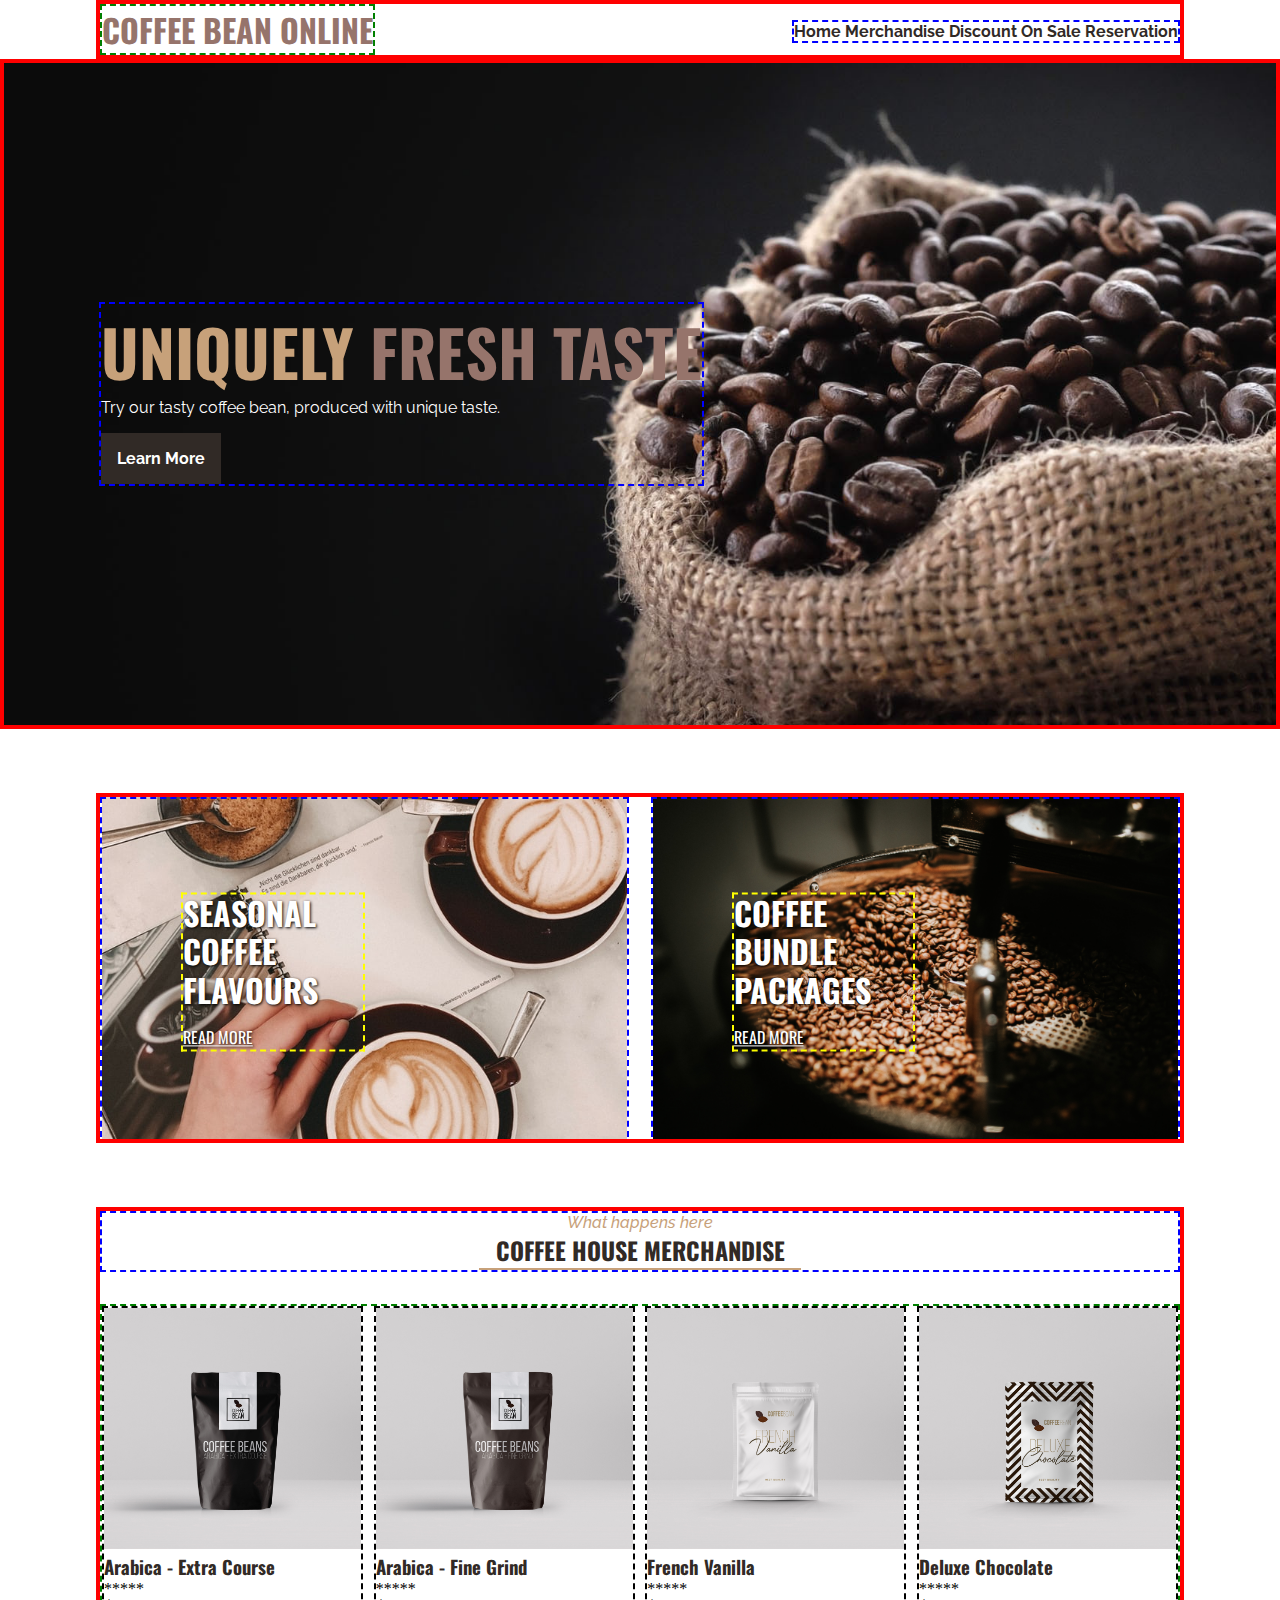
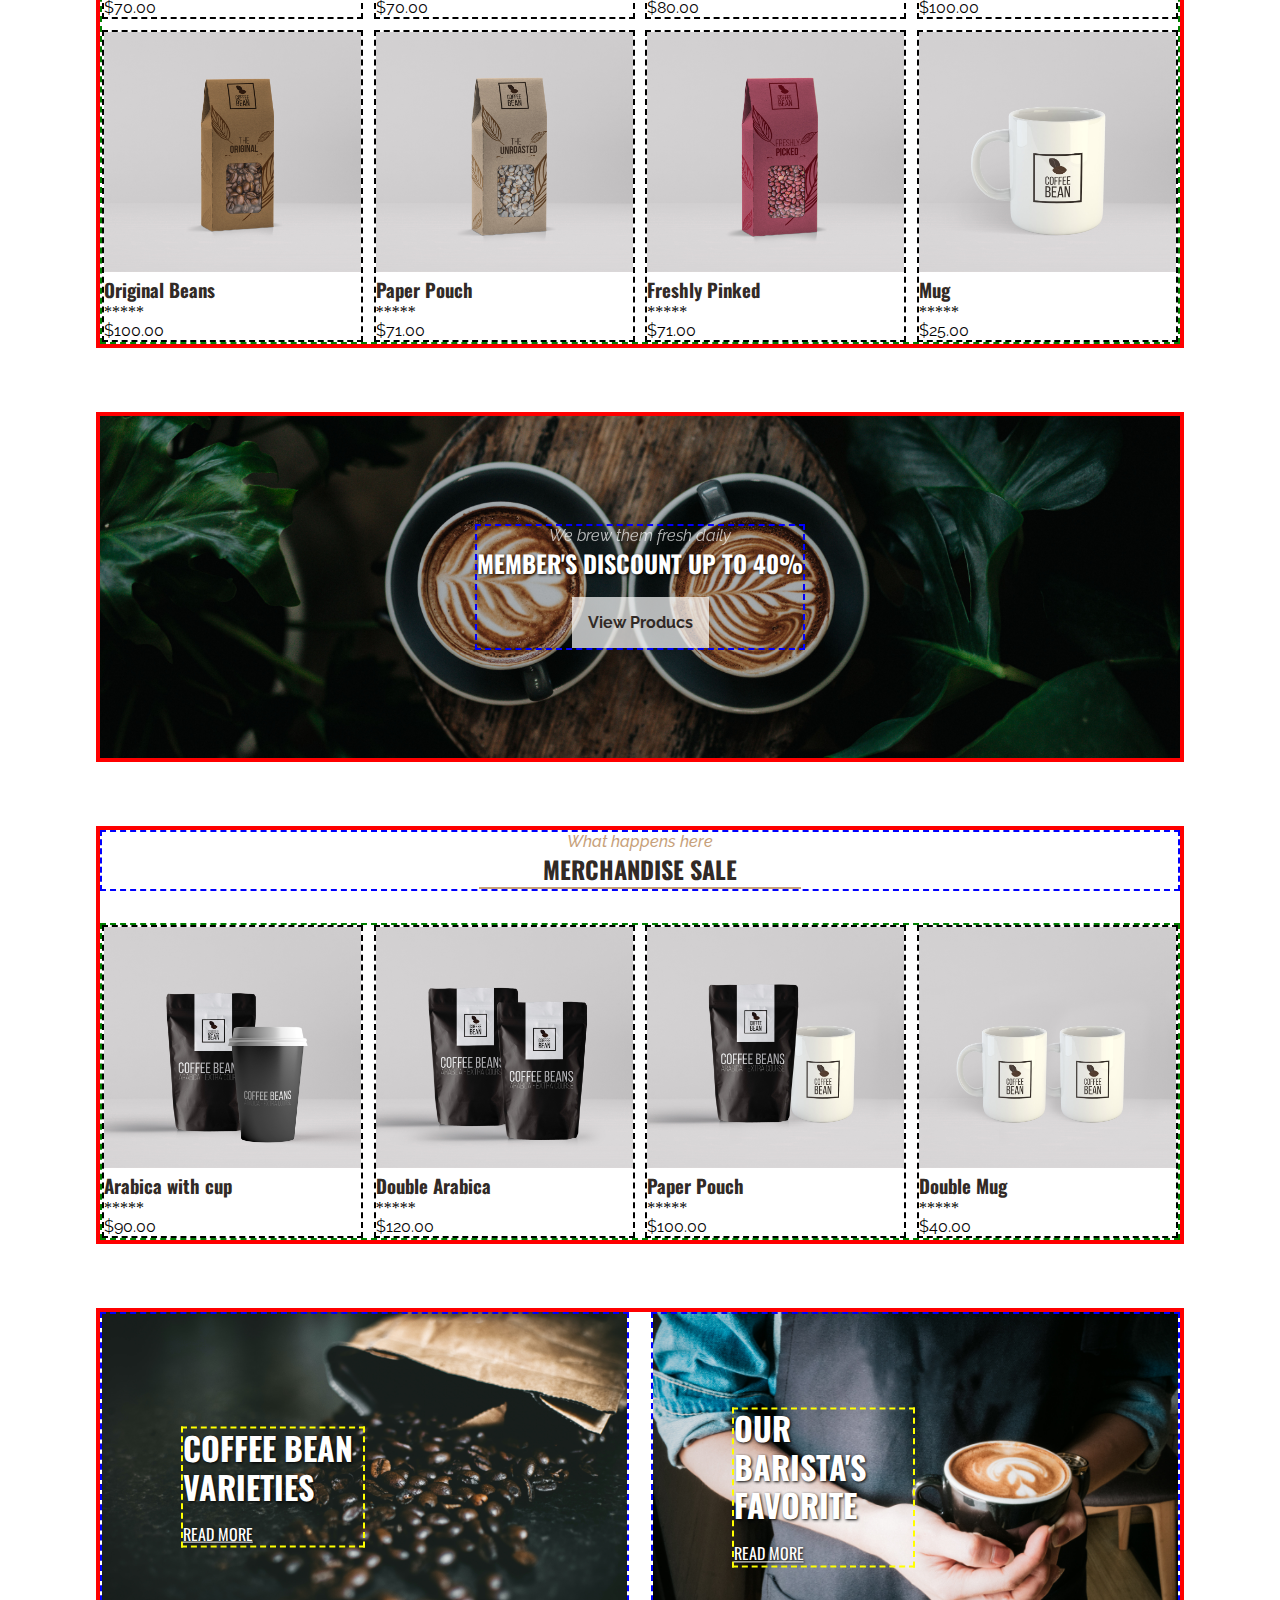
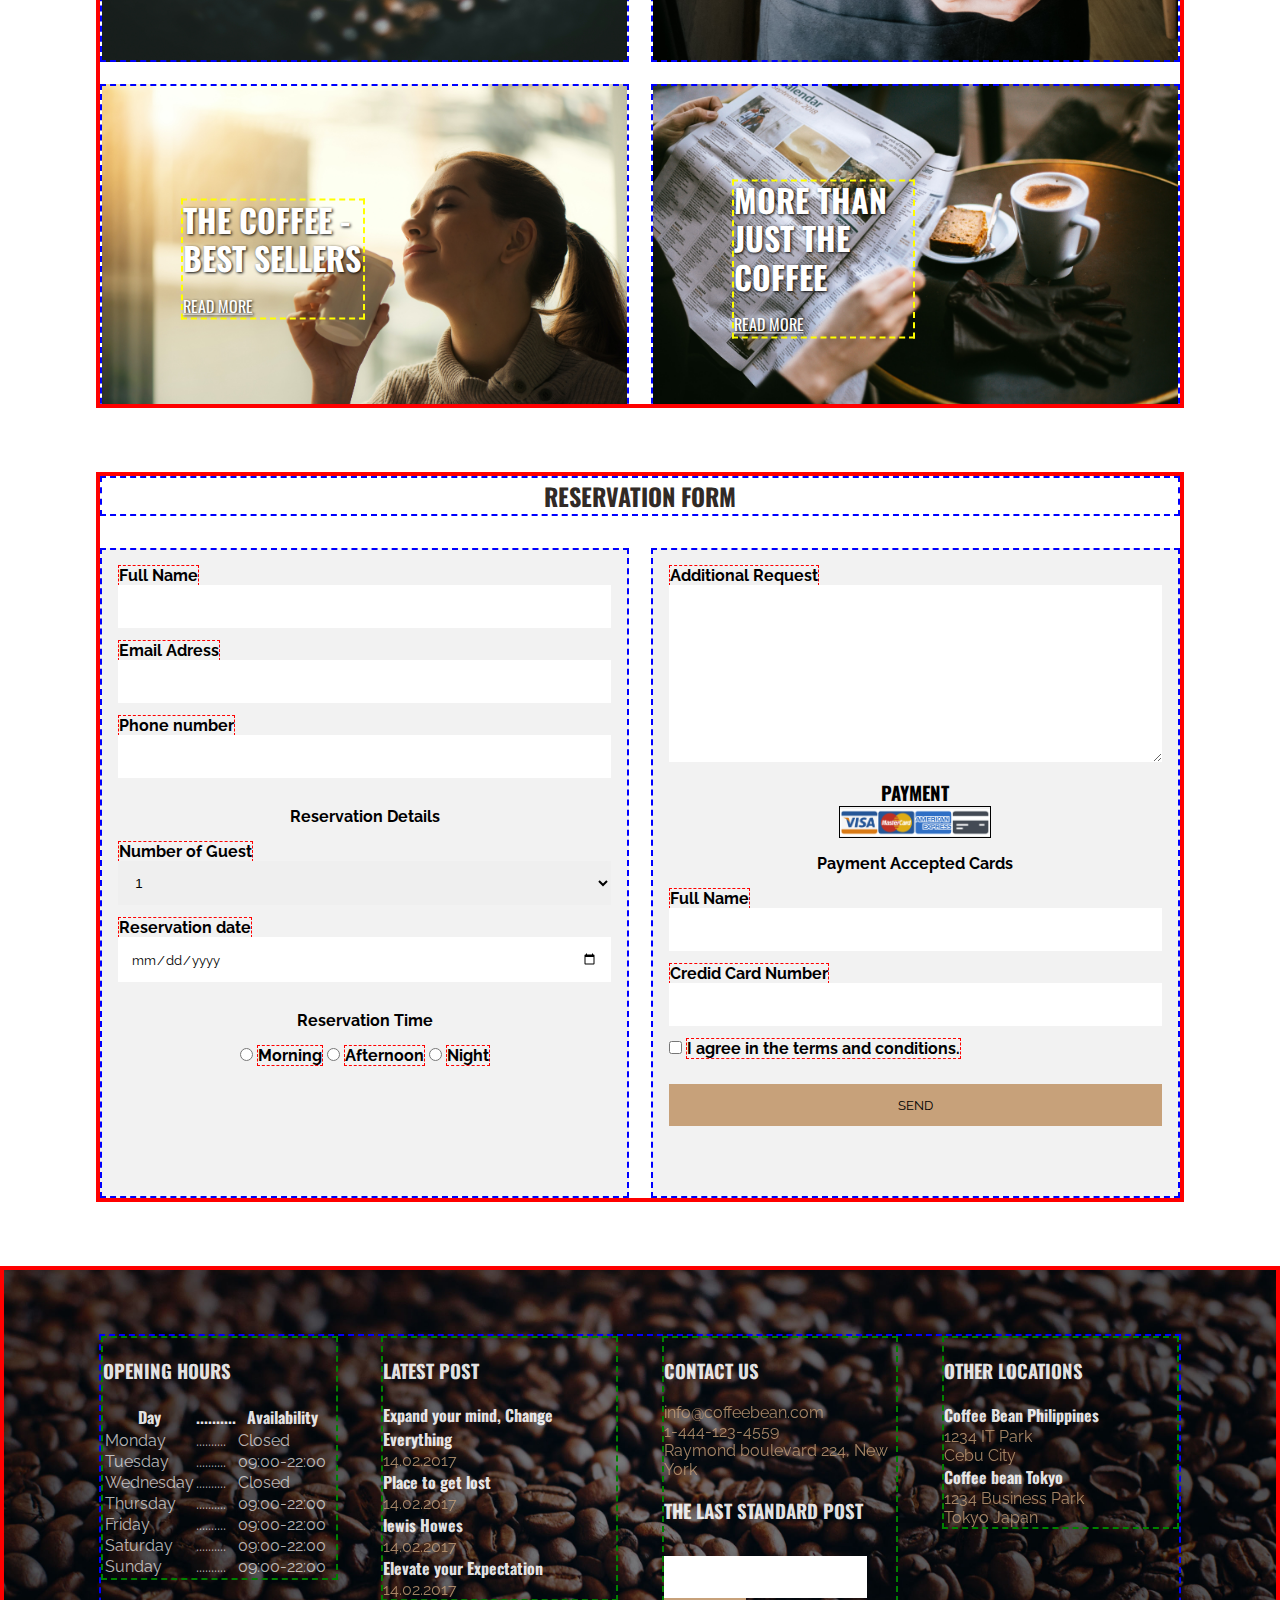
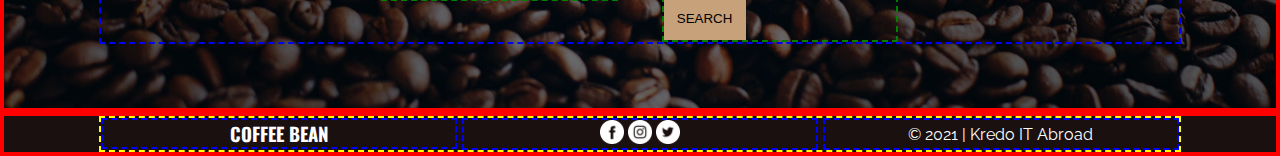
<file: index.html>
<!DOCTYPE html>
<html lang="en">
<head>
    <meta charset="UTF-8">
    <meta http-equiv="X-UA-Compatible" content="IE=edge">
    <meta name="viewport" content="width=device-width, initial-scale=1.0">
    <title>Coffee Bean</title>
    <link rel="stylesheet" href="assets/styles/style.css">
</head>
<body>
    <div class="wrapper">
        <!-- (1) Header area -->
        <div class="nav" id="nav">
            <h1><a href="#">Coffee Bean Online</a></h1>
            <!-- ul>(li>a)*5 -->
            <ul>
                <li><a href="#nav">Home</a></li>
                <li><a href="#merchandise">Merchandise</a></li>
                <li><a href="#discount">Discount</a></li>
                <li><a href="#sale">On Sale</a></li>
                <li><a href="#reservation">Reservation</a></li>
            </ul>
        </div>
        <!-- (2)Banner area -->
        <div class="banner">
            <div class="banner-text">
                <h2>uniquely <span>fresh taste</span></h2>
                <p>Try our tasty coffee bean, produced with unique taste.</p>
                <a href="#">learn more</a>
            </div>
        </div>
        <!-- (3)Ads area 1 -->
        <div class="ads">
            <div class="ads-items ads-item1">
                <div class="ads-text">
                    <h3>seasonal coffee flavours</h3>
                    <a href="#">read more</a>
                </div>
            </div>
            <div class="ads-items ads-item2">
                <div class="ads-text">
                    <h3>coffee bundle packages</h3>
                    <a href="#">read more</a>
                </div>
            </div>
            
        </div>
        <!-- (4)Merch area -->
        <div class="merch" id="merchandise">
            <div class="section-header">
                <span>What happens here</span>
                <h2>coffee house merchandise</h2>
                <hr>
            </div>
            <div class="merch-gallery">
                <div class="merch-items">
                    <img src="assets/images/merch-img1.jpg" alt="Arabica - Extra Course">
                    <h3>Arabica - Extra Course</h3>
                    <span>*****</span>
                    <p>$70.00</p>
                </div>
                <div class="merch-items">
                    <img src="assets/images/merch-img2.jpg" alt="Arabica - Fine Grind">
                    <h3>Arabica - Fine Grind</h3>
                  
                    <span>*****</span>
                    <p>$70.00</p>
                </div>
                <div class="merch-items">
                    <img src="assets/images/merch-img3.jpg" alt="French Vanilla">
                    <h3>French Vanilla</h3>
                    <span>*****</span>
                    <p>$80.00</p>
                </div>
                <div class="merch-items">
                    <img src="assets/images/merch-img4.jpg" alt="Deluxe Chocolate">
                    <h3>Deluxe Chocolate</h3>
                    <span>*****</span>
                    <p>$100.00</p>
                </div>
                <div class="merch-items">
                    <img src="assets/images/merch-img5.jpg" alt="Original Beans">
                    <h3>Original Beans</h3>
                    <span>*****</span>
                    <p>$100.00</p>
                </div>
                <div class="merch-items">
                    <img src="assets/images/merch-img6.jpg" alt="Paper Pouch">
                    <h3>Paper Pouch</h3>
                    <span>*****</span>
                    <p>$71.00</p>
                </div>
                <div class="merch-items">
                    <img src="assets/images/merch-img7.jpg" alt="Freshly Pinked">
                    <h3>Freshly Pinked</h3>
                    <span>*****</span>
                    <p>$71.00</p>
                </div>
                <div class="merch-items">
                    <img src="assets/images/merch-img8.jpg" alt="Mug">
                    <h3>Mug</h3>
                    <span>*****</span>
                    <p>$25.00</p>
                </div>
            </div>
         </div>        
        <!-- (5)Our discount -->
         <div class="discount" id="discount">
            <div class="discount-text">
                <span>We brew them fresh daily</span>
                <h2>member's discount up to 40%</h2>
                <a href="#">View Producs</a>
            </div>    
         </div>        

        <!-- (6)Merchandise Sale -->
        <div class="merch" id="sale">
            <div class="section-header">
                <span>What happens here</span>
                <h2>merchandise sale</h2>
                <hr>
            </div>
            <div class="merch-gallery">
                <div class="merch-items">
                    <img src="assets/images/merch-img9.jpg" alt="Arabica with cup">
                    <h3>Arabica with cup</h3>
                    <span>*****</span>
                    <p>$90.00</p>
                </div>
                <div class="merch-items">
                    <img src="assets/images/merch-img10.jpg" alt="Double Arabica">
                    <h3>Double Arabica</h3>
                  
                    <span>*****</span>
                    <p>$120.00</p>
                </div>
                <div class="merch-items">
                    <img src="assets/images/merch-img11.jpg" alt="Paper Pouch">
                    <h3>Paper Pouch </h3>
                    <span>*****</span>
                    <p>$100.00</p>
                </div>
                <div class="merch-items">
                    <img src="assets/images/merch-img12.jpg" alt="Double Mug">
                    <h3>Double Mug</h3>
                    <span>*****</span>
                    <p>$40.00</p>
                </div>
                
            </div>
         </div>    
        
         <!-- (7)Ads Area 2 -->
         <div class="ads2">
            <div class="ads-items ads-item3">
                <div class="ads-text">
                    <h3>coffee bean varieties</h3>
                    <a href="#">read more</a>
                </div>
            </div>
            <div class="ads-items ads-item4">
                <div class="ads-text">
                    <h3>our barista's favorite</h3>
                    <a href="#">read more</a>
                </div>
            </div>
            <div class="ads-items ads-item5">
                <div class="ads-text">
                    <h3>the coffee - best sellers</h3>
                    <a href="#">read more</a>
                </div>
            </div>
            <div class="ads-items ads-item6">
                <div class="ads-text">
                    <h3>more than just the coffee</h3>
                    <a href="#">read more</a>
                </div>
            </div>
        </div>
            <!-- (8)Reservation Form -->
            
        <div class="reservation" id="reservation">
            <div class="section-header">
                <h2>reservation form</h2>
            </div>
            <form action="" method="">
                <div class="form-group">
                    <label for="full-name">Full Name</label>
                    <input type="text " name="full_name" id="full-name">
    
                    <!-- <br> -->
    
                    <label for="email-adress">Email Adress</label>
                    <input type="email" name="email" id="email-adress">
    
                    <!-- <br> -->
    
                    <label for="Phone">Phone number</label>
                    <input type="tel" name="Phone" id="Phone">
                    <!-- input type? -->
    
                    <!-- <br> -->
    
                    <p>Reservation Details</p>
                    <label for="number-of-guest">Number of Guest</label>
                    <select name="number" id="number-of-guest">
                        <option value="1">1</option>
                        <option value="2">2</option>
                        <option value="3">3</option>
                        <option value="4">4</option>
                        <option value="more">more than 4</option>
                    </select>
    
                    <!-- <br> -->
    
                    <label for="reservation-date">Reservation date</label>
                    <input type="date" name="reservation-date" id="reservation-date">
    
                    <!-- <br> -->
                     <p>Reservation Time</p>
                    <div class="reservation-time">
                      
                        <input type="radio" name="time" id="morning" value="morning">
                        <label for="morning">Morning</label>
                        <input type="radio" name="time" id="afternoon" value="afternoon">
                        <label for="afternoon">Afternoon</label>
                        <input type="radio" name="time" id="night" value="night">
                        <label for="night">Night</label>

                       
                    </div>
                </div>

                <div class="form-group">
                    <label for="additional-request">Additional Request</label>
                    <textarea name="additional-request" id="additional-request" cols="30" rows="10"></textarea>

                    <h3>PAYMENT</h3>
                    <p>Payment Accepted Cards</p>


                    <label for="name-card">Full Name</label>
                    <input type="text" name="name-card" id="name-card">

                

                    <label for="credit-card-number">Credid Card Number</label>
                    <input type="number" name="credit-card-number" id="credit-card-number">  

                    <div class="agree">
                    <input type="checkbox" name="terms-cond" id="terms-cond" value="agree">
                    <label for="terms-cond">I agree in the terms and conditions.</label>
                    </div>
                    
                    <input type="submit" name="submit" id= "submit" value="SEND">
                    
                </div>
            </form>
        </div>
        <!-- (9)footer 1 -->
        <div class="footer">
            <div class="footer-contents">
                <div class="footer-widgets">
                    <h3>opening hours</h3>
                    <table>
                        <tr>
                            <th>Day</th>
                            <th>..........</th>
                            <th>Availability</th>
                        </tr>
                        <tr>
                            <td>Monday</td>
                            <td>..........</td>
                            <td>Closed</td>
                        </tr>
                        <tr>
                            <td>Tuesday</td>
                            <td>..........</td>
                            <td>09:00-22:00</td>
                        </tr>
                        <tr>
                            <td>Wednesday</td>
                            <td>..........</td>
                            <td>Closed</td>
                        </tr>
                        <tr>
                            <td>Thursday</td>
                            <td>..........</td>
                            <td>09:00-22:00</td>
                        </tr>
                        <tr>
                            <td>Friday</td>
                            <td>..........</td>
                            <td>09:00-22:00</td>
                        </tr>
                        <tr>
                            <td>Saturday</td>
                            <td>..........</td>
                            <td>09:00-22:00</td>
                        </tr>
                        <tr>
                            <td>Sunday</td>
                            <td>..........</td>
                            <td>09:00-22:00</td>
                        </tr>
                        
                    </table>
                </div>
                <div class="footer-widgets">
                    <h3>latest post</h3>
                    <h4>Expand your mind, Change Everything</h4>
                    <p>14.02.2017</p>
                    <h4>Place to get lost</h4>
                    <p>14.02.2017</p>
                    <h4>lewis Howes</h4>
                    <p>14.02.2017</p>
                    <h4>Elevate your Expectation</h4>
                    <p>14.02.2017</p>

                </div>
                <div class="footer-widgets">
                    <h3>contact us</h3>
                    <p>info@coffeebean.com</p>
                    <p>1-444-123-4559</p>
                    <p>Raymond boulevard 224, New York</p>
                    <h3>the last standard post</h3>
                    <form action="" method="">
                        <input type="text" name="search">
                        <input type="submit" name="search-btn" id="search-btn" value="SEARCH">
                    </form>
                </div>
                <div class="footer-widgets">
                    <h3>other locations</h3>
                    <h4>Coffee Bean Philippines</h4>
                    <p>1234 IT Park</p>
                    <p>Cebu City</p>
                    <h4>Coffee bean Tokyo</h4>
                    <p>1234 Business Park</p>
                    <p>Tokyo Japan</p>
                </div>
            </div>
        </div>
        <!-- (10)Footer 2 -->
        <div class="footer-social">
            <div class="social-contents">
                <div class="social-widgets">
                    <h3>coffee bean</h3>
                </div>
                <div class="social-widgets">
                    <a href="#"><img src="assets/images/icon-fb.png" alt="face-book"></a>
                    <a href="#"><img src="assets/images/icon-ig.png" alt="instagram"></a>
                    <a href="#"><img src="assets/images/icon-tw.png" alt="twitter"></a>

                </div>
                <div class="social-widgets">
                    <p>&copy; 2021 | Kredo IT Abroad</p>

                </div>
            </div>

        </div>
    </div>
</body>
</html>
</file>
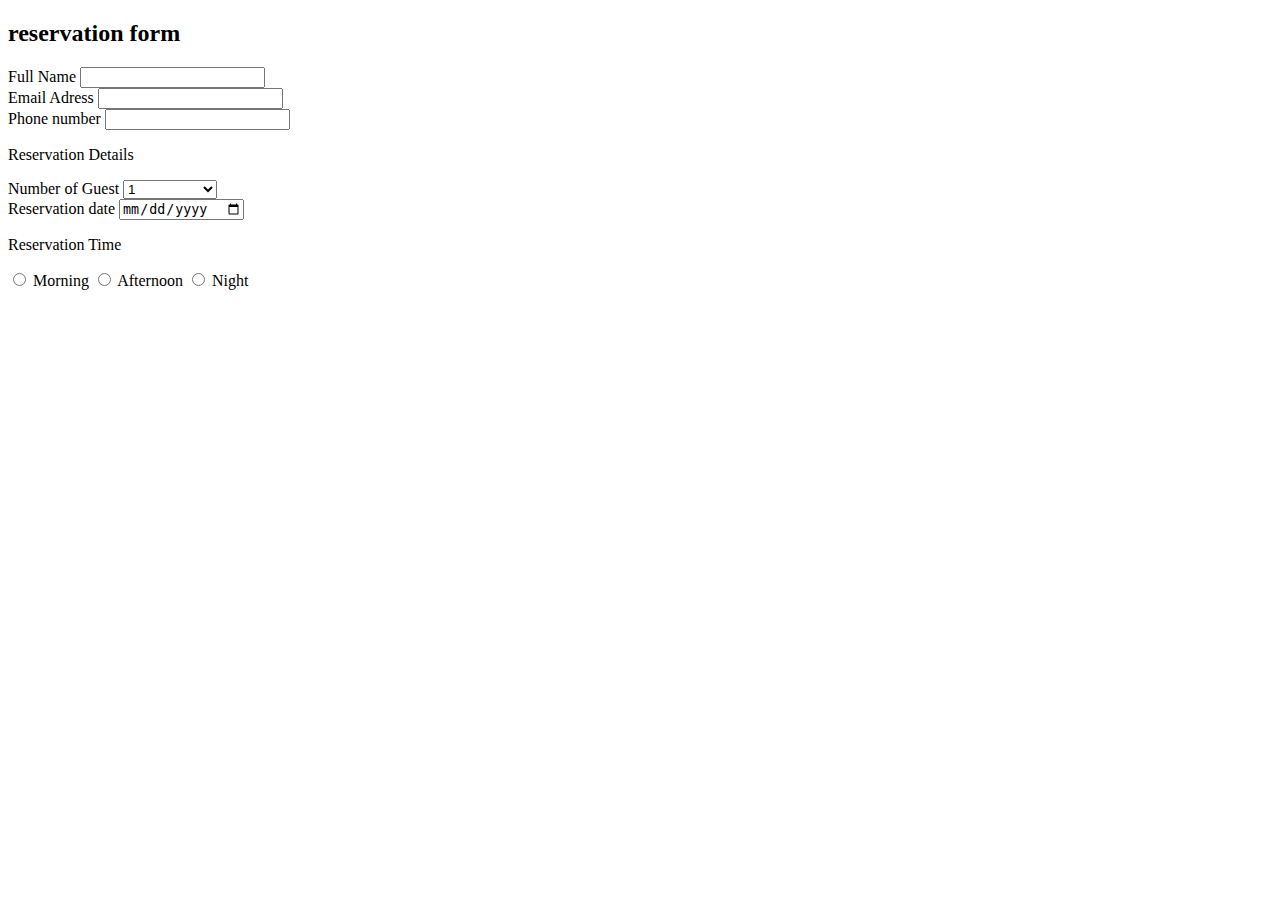
<file: form-test.html>
<!DOCTYPE html>
<html lang="en">
<head>
    <meta charset="UTF-8">
    <meta http-equiv="X-UA-Compatible" content="IE=edge">
    <meta name="viewport" content="width=device-width, initial-scale=1.0">
    <title>form-test</title>
</head>
<body>
    <div class="reservation">
        <div class="section-header">
            <h2>reservation form</h2>
        </div>
        <form action="" method="">
            <div class="form-group">
                <label for="full-name">Full Name</label>
                <input type="text " name="full_name" id="full-name">

                <br>

                <label for="email-adress">Email Adress</label>
                <input type="email" name="email" id="email">

                <br>

                <label for="Phone">Phone number</label>
                <input type="phone" name="Phone" id="Phone">
                <!-- input type? -->

                <br>

                <p>Reservation Details</p>
                <label for="number-of-guest">Number of Guest</label>
                <select name="number" id="number">
                    <option value="1">1</option>
                    <option value="2">2</option>
                    <option value="3">3</option>
                    <option value="4">4</option>
                    <option value="more">more than 4</option>
                </select>

                <br>

                <label for="reservation-date">Reservation date</label>
                <input type="date" name="reservation-date" id="reservation-date">

                <br>

                <div class="resevation-time">
                    <p>Reservation Time</p>
                    <input type="radio" name="time" id="morning" value="morning">
                    <label for="morning">Morning</label>
                    <input type="radio" name="time" id="afternoon" value="afternoon">
                    <label for="afternoon">Afternoon</label>
                    <input type="radio" name="time" id="night" value="night">
                    <label for="night">Night</label>
                   
                </div>
                


            </div>
            <div class="form-group">

            </div>
        </form>
    </div>
    
</body>
</html>
</file>
<file: assets/styles/style.css>
@import url('https://fonts.googleapis.com/css2?family=Oswald:wght@700&family=Raleway&display=swap');

/* 
    font-family: 'Oswald', sans-serif;
    font-family: 'Raleway', sans-serif;

    color values:
        #96746b
        #c7a17a
        #312a26
        #ffffff

 */
 /* reset declaration */
*{
    box-sizing: border-box;
    margin: 0;
    padding: 0;
    border: 0;
    outline: 0;
}
h1,h2,h3,h4,h5,h6{
    font-family: 'Oswald', sans-serif;
}
p{
    font-family: 'Raleway', sans-serif;
}
.wrapper{
    margin:auto;
    width: 100%;
}
/* header area section(1) */

.nav{
    border: 4px solid red;
    width: 85%;
    /* margin-right: auto;
    margin-left: auto; */
    margin:0 auto;
    overflow: auto;
}
.nav h1{
    border: 2px dashed green;
    float: left;
}
.nav h1 a{
    color: #96746b;
    text-decoration:none;
    text-transform: uppercase;
}
.nav ul{
    border: 2px dashed blue;
    float: right;
    /* padding-top: 1em; */
    margin-top: 1em;


}
.nav ul li{
    display: inline;
}
.nav ul li a{
    color: #312a26;
    text-transform: capitalize;
    font-family: 'Raleway', sans-serif;
    text-decoration: none;
    font-weight: 700;
}
/* banner area section(2) */
.banner{
    border: 4px solid red;
    height: 670px;
    background-image: url(../images/banner-bg.jpg);
    background-size: cover;
    background-repeat: no-repeat;
    background-position:center center;
    position: relative;
}
.banner-text{
    border: 2px dashed blue;
    position: absolute;
    top: 50%;
    left: 7.5%;
    transform: translate(0%,-50%);
    /* (x,y) */
}
.banner-text h2{
    color: #c7a17a;
    font-size:4em;
    text-transform: uppercase;
}
.banner-text h2 span{
    color:#96746b
}
.banner-text p{
    color: #ffffff;
}
.banner-text a{
    background-color: #312a26;
    color: #ffffff;
    padding: 1em;
    display: inline-block;
    margin-top: 1em;
    text-decoration: none;
    text-transform: capitalize;
    font-family: 'Raleway', sans-serif;
    font-weight: 700;
}
.banner-text a:hover{
    background-color: #ffffff;
    color: #312a26;
}

/* ads area 1 section 3 */

.ads{
    
    width:85%;
    margin: 4em auto;
    overflow: hidden;
    border: 4px solid red;
    height: 350px;
}

.ads-items{
    border: 2px dashed blue;
    height: 350px;
    width: 49%;
    float: left;
    background-size: cover;
    background-repeat: no-repeat;
    background-position:center center;
    position: relative;
}
.ads-text{
    width: 35%;
    border: 2px dashed yellow;
    position: absolute;
    top: 50%;
    left: 15%;
    transform: translate(0%,-50%);

}

.ads-text h3{
    color: #ffffff;
    font-size:2em;
    line-height: 1.2em;
    text-transform: uppercase;
    text-shadow: 1px 1px 3px black;    
}
.ads-text a{
    color: #ffffff;
    font-family: 'Oswald', sans-serif;
    display: inline-block;
    margin-top: 1em;
    text-transform: uppercase;
    text-shadow: 1px 1px 3px black;

}

.ads-item1{
    margin-right: 2%;
    background-image: url(../images/ads-img1.jpg);
}
.ads-item2{
    background-image: url(../images/ads-img2.jpg);
}

/* Merch area section 4 */
.merch img{
    width: 100%;
}
.merch{
    width: 85%;
    margin: 2em auto;
    border: 4px solid red;

}
.section-header{
    text-align: center;
    border: 2px dashed blue;
}
.section-header span{
    font-style: italic;
    font-family: 'Raleway', sans-serif ;
    font-weight: 500;
    color: #c7a17a;
}
.section-header h2{

    color: #312a26;
    text-transform: uppercase;
}
.section-header hr{
    height: 2px;
    width: 30%;
    background-color: #c7a17a;
    margin: auto;
}

.merch-gallery{
    border: 2px dashed green;
    margin-top: 2em;
    overflow: hidden;
}
.merch-items{
    width: 24.25%;
    border:2px dashed black;
    position: relative;
    float: left;
}
.merch-items h3{
    color: #312a26;
}
.merch-items:nth-child(1),.merch-items:nth-child(2),.merch-items:nth-child(3),.merch-items:nth-child(5),.merch-items:nth-child(6),.merch-items:nth-child(7){
    margin-right: 1%;
}
.merch-items:nth-child(5),.merch-items:nth-child(6),.merch-items:nth-child(7),.merch-items:nth-child(8){
    margin-top: 1%;
}

/* Our Discount section 5 */
.discount{
    border: 4px solid red;
    width: 85%;
    height: 350px;
    margin:4em auto;
    text-align: center;
    background-image: url(../images/discount-img.jpg);
    background-size: cover;
    background-repeat: no-repeat;
    background-position:center center;
    position: relative;
}
.discount-text{
    border: 2px dashed blue;
    text-align: center;
    position: absolute;
    margin-left: 50%;
    top: 50%;
    transform: translate(-50%,-50%);
    
}
.discount-text span{
    color: #ffffff;
    opacity: 0.7;
    font-family: 'Raleway', sans-serif;
    font-style: italic;
}
.discount-text h2{
    color: #ffffff;
    font-family: 'Oswald', sans-serif;
    text-transform: uppercase;
    text-shadow: 1px 1px 3px black;
}
.discount-text a{
    color: #312a26;
    /* background-color: #ffffff; */
    background-color: rgba(255, 255, 255, .7);
    /* opacity: 0.7; */
    font-family: 'Raleway', sans-serif;
    text-decoration: none;
    padding: 1em;
    margin-top: 1em;
    display: inline-block;
    font-weight: 700;
    /* it doesn't work */
}

/* ads area 2 section 7 */
.ads2{
    width:85%;
    margin: 4em auto;
    overflow: hidden;
    border: 4px solid red;
    height: 700px;
}
.ads-item3{
    margin-right: 2%;
    background-image: url(../images/ads-img3.jpg);
}
.ads-item4{
    background-image: url(../images/ads-img4.jpg);
}
.ads-item5{
    margin-right: 2%;
    margin-top: 2%;
    background-image: url(../images/ads-img5.jpg);
}
.ads-item6{
    margin-top: 2%;
    background-image: url(../images/ads-img6.jpg);
}

/* Reservation Form section 8 */
.reservation input{
    width: 100%;
    padding: 1em;
    margin-bottom: 1em;
}
.reservation textarea{
    width: 100%;
    padding: 1em;
    margin-bottom: 1em;
 }
 .reservation select{
     width: 100%;
     padding: 1em;
     margin-bottom: 1em;
 }

.reservation{
    border: 4px solid red;
    width: 85%;
    margin: 4em auto;
}
form{
    overflow: hidden;
    margin-top: 2em;
}


.form-group{
    border: 2px dashed blue;
    width: 49%;
    height: 650px;
    float: left;
    background-color: #f2f2f2;
    padding: 1em;
}
.form-group:nth-child(1){
    margin-right: 2%;
}

.reservation-time{
    text-align: center;
}
.reservation-time input{
    width: auto;
    
}
.agree{
    margin-bottom: 1em;
}
.agree input{
    width: auto;
}

.form-group p{
    text-align: center;
    font-weight: 700;
    margin: 1em;
}
.form-group h3{
    text-align: center;
}
.form-group h3::after{
    content:"";
    display: block; 
    border: 1px solid black;
    background-image: url(../images/reservation-cards.png);
    background-repeat: no-repeat;
    background-position: center center;
    background-size: contain;
    height: 30px;
    width: 150px;
    margin: auto;
}

.form-group input{ 
    font-family: 'Raleway', sans-serif;   
}
.form-group label{
    font-family: 'Raleway', sans-serif;
    font-weight: 700;
    border: 1px dashed red;
}

#submit{
    background-color: #c7a17a;
}

/* footer 1 section 9 */
.footer{
    border: 4px solid red;
    width: 100%;
    margin: 4em auto 0 auto ;
    background-image: url(../images/footer-img.jpg);
    background-repeat: no-repeat;
    background-position: center center;
    background-size: cover;
}
.footer-contents{
    border: 2px dashed blue;
    width: 85%;
    margin: 4em auto;
    overflow: hidden;
}
.footer-widgets{ 
    border: 2px dashed green;
    width: 22%;
    float: left;
}
.footer-widgets:nth-child(1),.footer-widgets:nth-child(2),.footer-widgets:nth-child(3){
    margin-right: 4%;
}
.footer h3{
    text-transform: uppercase;
    margin: 1em 0;
}
.footer-widgets h3, h4, th{
    color: rgba(255, 255, 255, .9);
}
.footer-widgets td{
    color: rgba(255, 255, 255, .7);
}
.footer-widgets p{
    color: #c7a17a;
    opacity: .8;
}
.footer-widgets th{
    font-family: 'Oswald', sans-serif;
}
.footer-widgets td{
    font-family: 'Raleway', sans-serif;
}
.footer-widgets input{
    padding: 1em;
}
#search-btn{
    background-color: #c7a17a;
    padding: 1em;
}

/* Footer 2 section 10 */
.footer-social{
    border: 4px solid red;

    background-color: #19100f;
    padding: 0 auto;
    color: rgba(255, 255, 255);
}
.social-contents{
    border: 2px dashed yellow;
    width: 85%;
    margin: 0 auto;
    overflow: hidden;
}
.social-widgets{
    border: 2px dashed blue;
    float: left;
    width: 33%;
    text-align: center;
}
.social-widgets:nth-child(1),.social-widgets:nth-child(2){
    margin-right: .5%;
}
.social-widgets h3{
    text-transform: uppercase;
}
.social-widgets img{
    width: 1.5em;
}
.social-widgets p{
    padding: .3em;
}
</file>
